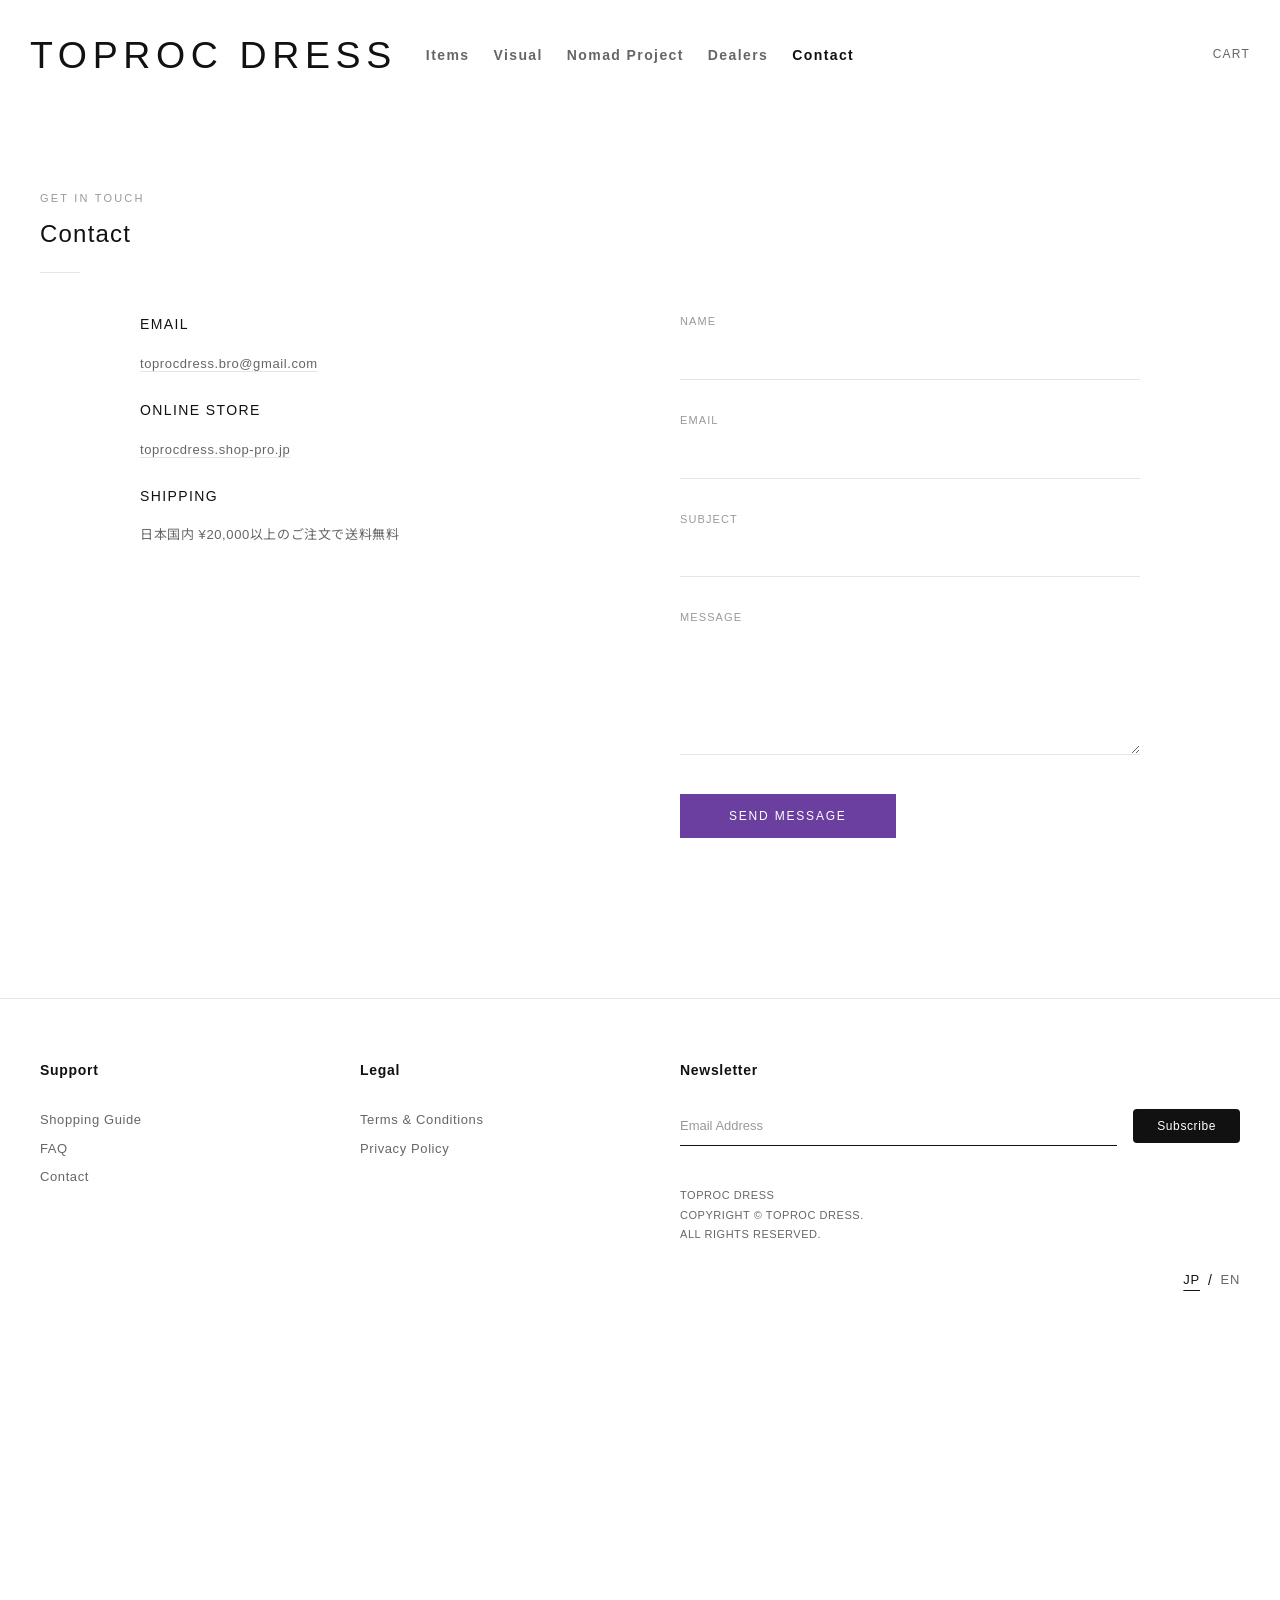
<file: contact.html>
<!DOCTYPE html>
<html lang="ja">
<head>
  <meta charset="UTF-8">
  <meta name="viewport" content="width=device-width, initial-scale=1.0">
  <title>Contact — TOPROC DRESS</title>
  <meta name="description" content="TOPROC DRESS へのお問い合わせ。">
  <link rel="preconnect" href="https://fonts.googleapis.com">
  <link rel="preconnect" href="https://fonts.gstatic.com" crossorigin>
  <link href="https://fonts.googleapis.com/css2?family=Noto+Sans+JP:wght@400;500&display=swap" rel="stylesheet">
  <link rel="stylesheet" href="css/style.css?v=15">
  <link rel="stylesheet" href="css/animations.css?v=10">
</head>
<body class="page-transition">

  <!-- Header -->
  <header class="site-header" id="site-header">
    <div class="header-inner">
      <a href="index.html" class="site-logo">TOPROC <span>DRESS</span></a>
      <nav class="desktop-nav" aria-label="Main navigation">
        <ul>
          <li class="nav-dropdown">
              <a href="products.html">Items</a>
              <div class="nav-dropdown-menu">
                <a href="products.html">All Items</a>
                <a href="products.html?category=Tee">Tee</a>
                <a href="products.html?category=Shirt">Shirt</a>
                <a href="products.html?category=Pants">Pants</a>
                <a href="products.html?category=Headwear">Headwear</a>
                <a href="products.html?category=Goods">Goods</a>
              </div>
            </li>
          <li><a href="visual.html">Visual</a></li>
          <li><a href="about.html">Nomad Project</a></li>
          <li><a href="dealers.html">Dealers</a></li>
          <li><a href="contact.html" class="active">Contact</a></li>
        </ul>
      </nav>
      <div class="header-right">
        <a href="http://toprocdress.shop-pro.jp/" target="_blank" rel="noopener" class="header-icon">Cart</a>
        <button class="hamburger" aria-label="Toggle menu">
          <span></span><span></span><span></span>
        </button>
      </div>
    </div>
  </header>

  <nav class="mobile-nav" id="mobile-nav" aria-label="Mobile navigation">
    <a href="index.html">Home</a>
    <a href="products.html">Items</a>
    <a href="visual.html">Visual</a>
    <a href="about.html">Nomad Project</a>
    <a href="dealers.html">Dealers</a>
    <a href="contact.html">Contact</a>
  </nav>

  <!-- Main -->
  <section class="contact-section">
    <div class="container">
      <p class="section-label">Get in Touch</p>
      <h1 class="section-title">Contact</h1>
      <div class="section-line"></div>

      <div class="contact-grid">
        <div class="contact-info">
          <h3>Email</h3>
          <p><a href="mailto:toprocdress.bro@gmail.com">toprocdress.bro@gmail.com</a></p>

          <h3>Online Store</h3>
          <p><a href="http://toprocdress.shop-pro.jp/" target="_blank" rel="noopener">toprocdress.shop-pro.jp</a></p>

          <h3>Shipping</h3>
          <p>日本国内 ¥20,000以上のご注文で送料無料</p>
        </div>

        <div class="contact-form">
          <form id="contact-form">
            <div class="form-group">
              <label for="name">Name</label>
              <input type="text" id="name" name="name" required>
            </div>
            <div class="form-group">
              <label for="email">Email</label>
              <input type="email" id="email" name="email" required>
            </div>
            <div class="form-group">
              <label for="subject">Subject</label>
              <input type="text" id="subject" name="subject" required>
            </div>
            <div class="form-group">
              <label for="message">Message</label>
              <textarea id="message" name="message" rows="5" required></textarea>
            </div>
            <button type="submit" class="btn-submit">Send Message</button>
          </form>
        </div>
      </div>
    </div>
  </section>

  <!-- White Footer (Support / Legal / Newsletter) -->
  <footer class="products-footer">
    <div class="products-footer-line"></div>
    <div class="products-footer-inner container">
      <div class="products-footer-col">
        <h4 class="products-footer-heading">Support</h4>
        <a href="dealers.html">Shopping Guide</a>
        <a href="contact.html">FAQ</a>
        <a href="contact.html">Contact</a>
      </div>
      <div class="products-footer-col">
        <h4 class="products-footer-heading">Legal</h4>
        <a href="#">Terms &amp; Conditions</a>
        <a href="#">Privacy Policy</a>
      </div>
      <div class="products-footer-col products-footer-newsletter">
        <h4 class="products-footer-heading">Newsletter</h4>
        <form class="products-newsletter-form" onsubmit="event.preventDefault();">
          <input type="email" placeholder="Email Address" aria-label="Email address">
          <button type="submit">Subscribe</button>
        </form>
        <div class="products-footer-copyright">
          <p>TOPROC DRESS</p>
          <p>COPYRIGHT &copy; TOPROC DRESS.</p>
          <p>ALL RIGHTS RESERVED.</p>
        </div>
        <div class="products-footer-lang">
          <a href="#" class="active">JP</a>
          <span>/</span>
          <a href="#">EN</a>
        </div>
      </div>
    </div>
  </footer>

  <!-- Dark Bottom Bar (categories + search + social) -->
  <div class="products-bottom-bar-wrapper" id="products-bottom-bar-wrapper">
  <div class="products-bottom-bar collapsed" id="products-bottom-bar">
    <div class="products-bottom-bar-inner">
      <div class="products-bottom-left">
        <div class="products-bottom-col">
          <a href="products.html" class="bottom-cat-link"><strong>All Items</strong></a>
          <a href="products.html?category=New" class="bottom-cat-link">New Release</a>
          <a href="products.html?category=Tee" class="bottom-cat-link">Tee <sup>15</sup></a>
          <a href="products.html?category=Shirt" class="bottom-cat-link">Shirt <sup>3</sup></a>
          <a href="products.html?category=Pants" class="bottom-cat-link">Pants <sup>3</sup></a>
          <a href="products.html?category=Headwear" class="bottom-cat-link">Headwear <sup>3</sup></a>
        </div>
        <div class="products-bottom-col">
          <a href="products.html?category=Goods" class="bottom-cat-link">Goods <sup>3</sup></a>
        </div>
        <div class="products-bottom-col">
          <a href="about.html" class="bottom-cat-link">Nomad Project</a>
          <a href="dealers.html" class="bottom-cat-link">Dealers</a>
        </div>
      </div>
      <div class="products-bottom-right">
        <form class="bottom-search-form" onsubmit="event.preventDefault();">
          <input type="text" placeholder="Search" aria-label="Search">
          <button type="submit" aria-label="Search">
            <svg width="18" height="18" viewBox="0 0 24 24" fill="none" stroke="currentColor" stroke-width="2"><circle cx="11" cy="11" r="8"/><line x1="21" y1="21" x2="16.65" y2="16.65"/></svg>
          </button>
        </form>
        <div class="bottom-social-icons">
          <a href="https://www.instagram.com/toprocdress/" target="_blank" rel="noopener" aria-label="Instagram">
            <svg width="22" height="22" viewBox="0 0 24 24" fill="none" stroke="currentColor" stroke-width="1.5"><rect x="2" y="2" width="20" height="20" rx="5"/><circle cx="12" cy="12" r="5"/><circle cx="17.5" cy="6.5" r="1.5" fill="currentColor" stroke="none"/></svg>
          </a>
          <a href="https://twitter.com/TOPROCDRESS" target="_blank" rel="noopener" aria-label="X">
            <svg width="20" height="20" viewBox="0 0 24 24" fill="currentColor"><path d="M18.244 2.25h3.308l-7.227 8.26 8.502 11.24H16.17l-5.214-6.817L4.99 21.75H1.68l7.73-8.835L1.254 2.25H8.08l4.713 6.231zm-1.161 17.52h1.833L7.084 4.126H5.117z"/></svg>
          </a>
        </div>
      </div>
    </div>
  </div>
  </div>

  <!-- Sticky MENU Button -->
  <div class="sticky-menu-btn" id="sticky-menu-btn">
    <button id="sticky-menu-toggle">
      <span class="menu-icon">=</span> MENU
    </button>
  </div>

  <script src="js/main.js?v=13"></script>
  <script>
    // Sticky MENU button + morph animation logic
    (function() {
      const menuBtn = document.getElementById('sticky-menu-btn');
      const bottomBar = document.getElementById('products-bottom-bar');
      const wrapper = document.getElementById('products-bottom-bar-wrapper');
      const toggleBtn = document.getElementById('sticky-menu-toggle');
      if (!menuBtn || !bottomBar || !wrapper || !toggleBtn) return;

      let hasExpanded = false;

      function checkVisibility() {
        const scrollY = window.scrollY;
        const wrapperRect = wrapper.getBoundingClientRect();
        const triggerPoint = window.innerHeight * 0.85;
        const isWrapperNearView = wrapperRect.top < triggerPoint;
        const isScrolled = scrollY > 200;

        if (isWrapperNearView && !hasExpanded) {
          hasExpanded = true;
          bottomBar.classList.remove('collapsed');
          bottomBar.classList.add('expanding');
        }
        if (!isWrapperNearView && hasExpanded) {
          hasExpanded = false;
          bottomBar.classList.remove('expanding');
          bottomBar.classList.add('collapsed');
        }
        if (!isScrolled || isWrapperNearView) {
          menuBtn.classList.add('hidden');
        } else {
          menuBtn.classList.remove('hidden');
        }
      }

      toggleBtn.addEventListener('click', function() {
        wrapper.scrollIntoView({ behavior: 'smooth' });
      });

      window.addEventListener('scroll', checkVisibility, { passive: true });
      checkVisibility();
    })();
  </script>
</body>
</html>
</file>
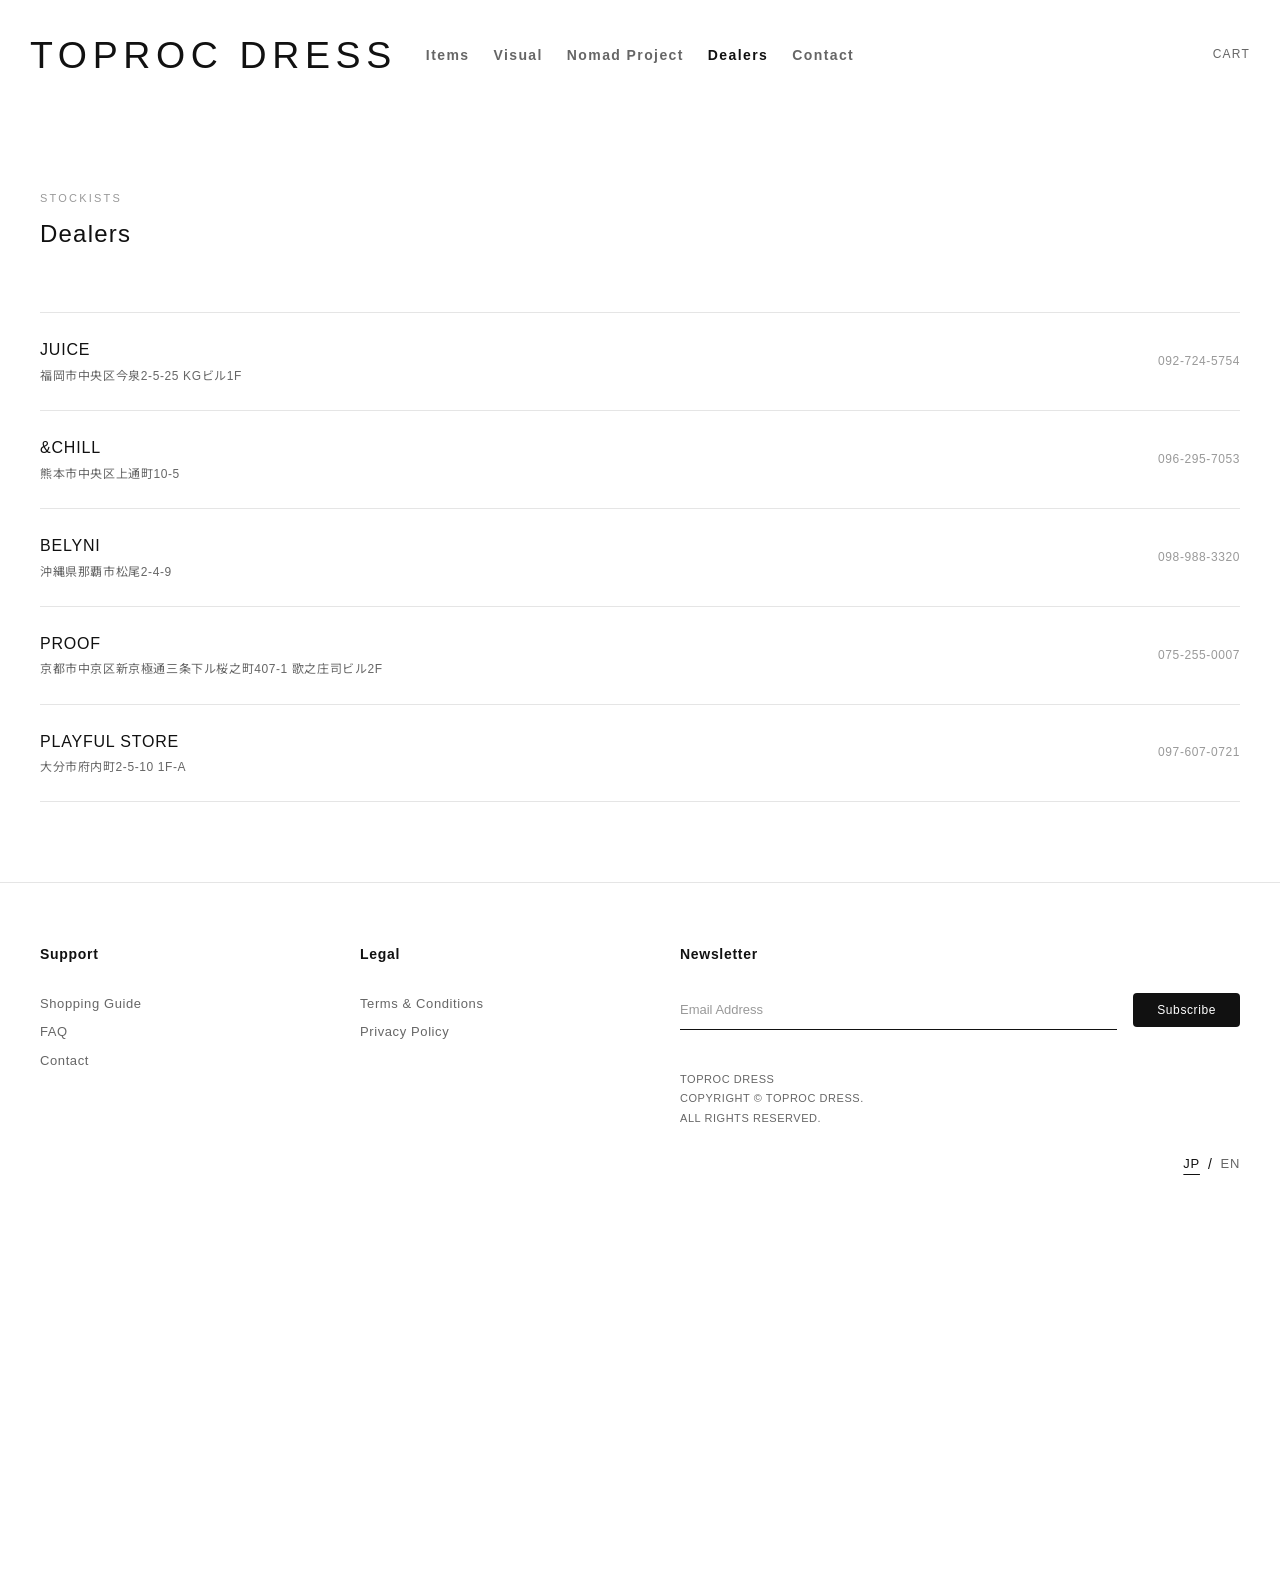
<file: dealers.html>
<!DOCTYPE html>
<html lang="ja">
<head>
  <meta charset="UTF-8">
  <meta name="viewport" content="width=device-width, initial-scale=1.0">
  <title>Dealers — TOPROC DRESS</title>
  <meta name="description" content="TOPROC DRESS 取扱店舗一覧。">
  <link rel="preconnect" href="https://fonts.googleapis.com">
  <link rel="preconnect" href="https://fonts.gstatic.com" crossorigin>
  <link href="https://fonts.googleapis.com/css2?family=Noto+Sans+JP:wght@400;500&display=swap" rel="stylesheet">
  <link rel="stylesheet" href="css/style.css?v=15">
  <link rel="stylesheet" href="css/animations.css?v=10">
</head>
<body class="page-transition">

  <!-- Header -->
  <header class="site-header" id="site-header">
    <div class="header-inner">
      <a href="index.html" class="site-logo">TOPROC <span>DRESS</span></a>
      <nav class="desktop-nav" aria-label="Main navigation">
        <ul>
          <li class="nav-dropdown">
              <a href="products.html">Items</a>
              <div class="nav-dropdown-menu">
                <a href="products.html">All Items</a>
                <a href="products.html?category=Tee">Tee</a>
                <a href="products.html?category=Shirt">Shirt</a>
                <a href="products.html?category=Pants">Pants</a>
                <a href="products.html?category=Headwear">Headwear</a>
                <a href="products.html?category=Goods">Goods</a>
              </div>
            </li>
          <li><a href="visual.html">Visual</a></li>
          <li><a href="about.html">Nomad Project</a></li>
          <li><a href="dealers.html" class="active">Dealers</a></li>
          <li><a href="contact.html">Contact</a></li>
        </ul>
      </nav>
      <div class="header-right">
        <a href="http://toprocdress.shop-pro.jp/" target="_blank" rel="noopener" class="header-icon">Cart</a>
        <button class="hamburger" aria-label="Toggle menu">
          <span></span><span></span><span></span>
        </button>
      </div>
    </div>
  </header>

  <nav class="mobile-nav" id="mobile-nav" aria-label="Mobile navigation">
    <a href="index.html">Home</a>
    <a href="products.html">Items</a>
    <a href="visual.html">Visual</a>
    <a href="about.html">Nomad Project</a>
    <a href="dealers.html">Dealers</a>
    <a href="contact.html">Contact</a>
  </nav>

  <!-- Main -->
  <main>
    <div class="container">
      <div class="page-header">
        <p class="section-label">Stockists</p>
        <h1 class="section-title">Dealers</h1>
      </div>

      <div class="dealers-list">
        <div class="dealer-item reveal">
          <div class="dealer-info">
            <div class="dealer-name">JUICE</div>
            <div class="dealer-address">福岡市中央区今泉2-5-25 KGビル1F</div>
          </div>
          <div class="dealer-tel"><a href="tel:092-724-5754">092-724-5754</a></div>
        </div>
        <div class="dealer-item reveal">
          <div class="dealer-info">
            <div class="dealer-name">&amp;Chill</div>
            <div class="dealer-address">熊本市中央区上通町10-5</div>
          </div>
          <div class="dealer-tel"><a href="tel:096-295-7053">096-295-7053</a></div>
        </div>
        <div class="dealer-item reveal">
          <div class="dealer-info">
            <div class="dealer-name">belyni</div>
            <div class="dealer-address">沖縄県那覇市松尾2-4-9</div>
          </div>
          <div class="dealer-tel"><a href="tel:098-988-3320">098-988-3320</a></div>
        </div>
        <div class="dealer-item reveal">
          <div class="dealer-info">
            <div class="dealer-name">Proof</div>
            <div class="dealer-address">京都市中京区新京極通三条下ル桜之町407-1 歌之庄司ビル2F</div>
          </div>
          <div class="dealer-tel"><a href="tel:075-255-0007">075-255-0007</a></div>
        </div>
        <div class="dealer-item reveal">
          <div class="dealer-info">
            <div class="dealer-name">Playful Store</div>
            <div class="dealer-address">大分市府内町2-5-10 1F-A</div>
          </div>
          <div class="dealer-tel"><a href="tel:097-607-0721">097-607-0721</a></div>
        </div>
      </div>
    </div>
  </main>

  <!-- White Footer (Support / Legal / Newsletter) -->
  <footer class="products-footer">
    <div class="products-footer-line"></div>
    <div class="products-footer-inner container">
      <div class="products-footer-col">
        <h4 class="products-footer-heading">Support</h4>
        <a href="dealers.html">Shopping Guide</a>
        <a href="contact.html">FAQ</a>
        <a href="contact.html">Contact</a>
      </div>
      <div class="products-footer-col">
        <h4 class="products-footer-heading">Legal</h4>
        <a href="#">Terms &amp; Conditions</a>
        <a href="#">Privacy Policy</a>
      </div>
      <div class="products-footer-col products-footer-newsletter">
        <h4 class="products-footer-heading">Newsletter</h4>
        <form class="products-newsletter-form" onsubmit="event.preventDefault();">
          <input type="email" placeholder="Email Address" aria-label="Email address">
          <button type="submit">Subscribe</button>
        </form>
        <div class="products-footer-copyright">
          <p>TOPROC DRESS</p>
          <p>COPYRIGHT &copy; TOPROC DRESS.</p>
          <p>ALL RIGHTS RESERVED.</p>
        </div>
        <div class="products-footer-lang">
          <a href="#" class="active">JP</a>
          <span>/</span>
          <a href="#">EN</a>
        </div>
      </div>
    </div>
  </footer>

  <!-- Dark Bottom Bar (categories + search + social) -->
  <div class="products-bottom-bar-wrapper" id="products-bottom-bar-wrapper">
  <div class="products-bottom-bar collapsed" id="products-bottom-bar">
    <div class="products-bottom-bar-inner">
      <div class="products-bottom-left">
        <div class="products-bottom-col">
          <a href="products.html" class="bottom-cat-link"><strong>All Items</strong></a>
          <a href="products.html?category=New" class="bottom-cat-link">New Release</a>
          <a href="products.html?category=Tee" class="bottom-cat-link">Tee <sup>15</sup></a>
          <a href="products.html?category=Shirt" class="bottom-cat-link">Shirt <sup>3</sup></a>
          <a href="products.html?category=Pants" class="bottom-cat-link">Pants <sup>3</sup></a>
          <a href="products.html?category=Headwear" class="bottom-cat-link">Headwear <sup>3</sup></a>
        </div>
        <div class="products-bottom-col">
          <a href="products.html?category=Goods" class="bottom-cat-link">Goods <sup>3</sup></a>
        </div>
        <div class="products-bottom-col">
          <a href="about.html" class="bottom-cat-link">Nomad Project</a>
          <a href="dealers.html" class="bottom-cat-link">Dealers</a>
        </div>
      </div>
      <div class="products-bottom-right">
        <form class="bottom-search-form" onsubmit="event.preventDefault();">
          <input type="text" placeholder="Search" aria-label="Search">
          <button type="submit" aria-label="Search">
            <svg width="18" height="18" viewBox="0 0 24 24" fill="none" stroke="currentColor" stroke-width="2"><circle cx="11" cy="11" r="8"/><line x1="21" y1="21" x2="16.65" y2="16.65"/></svg>
          </button>
        </form>
        <div class="bottom-social-icons">
          <a href="https://www.instagram.com/toprocdress/" target="_blank" rel="noopener" aria-label="Instagram">
            <svg width="22" height="22" viewBox="0 0 24 24" fill="none" stroke="currentColor" stroke-width="1.5"><rect x="2" y="2" width="20" height="20" rx="5"/><circle cx="12" cy="12" r="5"/><circle cx="17.5" cy="6.5" r="1.5" fill="currentColor" stroke="none"/></svg>
          </a>
          <a href="https://twitter.com/TOPROCDRESS" target="_blank" rel="noopener" aria-label="X">
            <svg width="20" height="20" viewBox="0 0 24 24" fill="currentColor"><path d="M18.244 2.25h3.308l-7.227 8.26 8.502 11.24H16.17l-5.214-6.817L4.99 21.75H1.68l7.73-8.835L1.254 2.25H8.08l4.713 6.231zm-1.161 17.52h1.833L7.084 4.126H5.117z"/></svg>
          </a>
        </div>
      </div>
    </div>
  </div>
  </div>

  <!-- Sticky MENU Button -->
  <div class="sticky-menu-btn" id="sticky-menu-btn">
    <button id="sticky-menu-toggle">
      <span class="menu-icon">=</span> MENU
    </button>
  </div>

  <script src="js/main.js?v=13"></script>
  <script>
    // Sticky MENU button + morph animation logic
    (function() {
      const menuBtn = document.getElementById('sticky-menu-btn');
      const bottomBar = document.getElementById('products-bottom-bar');
      const wrapper = document.getElementById('products-bottom-bar-wrapper');
      const toggleBtn = document.getElementById('sticky-menu-toggle');
      if (!menuBtn || !bottomBar || !wrapper || !toggleBtn) return;

      let hasExpanded = false;

      function checkVisibility() {
        const scrollY = window.scrollY;
        const wrapperRect = wrapper.getBoundingClientRect();
        const triggerPoint = window.innerHeight * 0.85;
        const isWrapperNearView = wrapperRect.top < triggerPoint;
        const isScrolled = scrollY > 200;

        if (isWrapperNearView && !hasExpanded) {
          hasExpanded = true;
          bottomBar.classList.remove('collapsed');
          bottomBar.classList.add('expanding');
        }
        if (!isWrapperNearView && hasExpanded) {
          hasExpanded = false;
          bottomBar.classList.remove('expanding');
          bottomBar.classList.add('collapsed');
        }
        if (!isScrolled || isWrapperNearView) {
          menuBtn.classList.add('hidden');
        } else {
          menuBtn.classList.remove('hidden');
        }
      }

      toggleBtn.addEventListener('click', function() {
        wrapper.scrollIntoView({ behavior: 'smooth' });
      });

      window.addEventListener('scroll', checkVisibility, { passive: true });
      checkVisibility();
    })();
  </script>
</body>
</html>
</file>
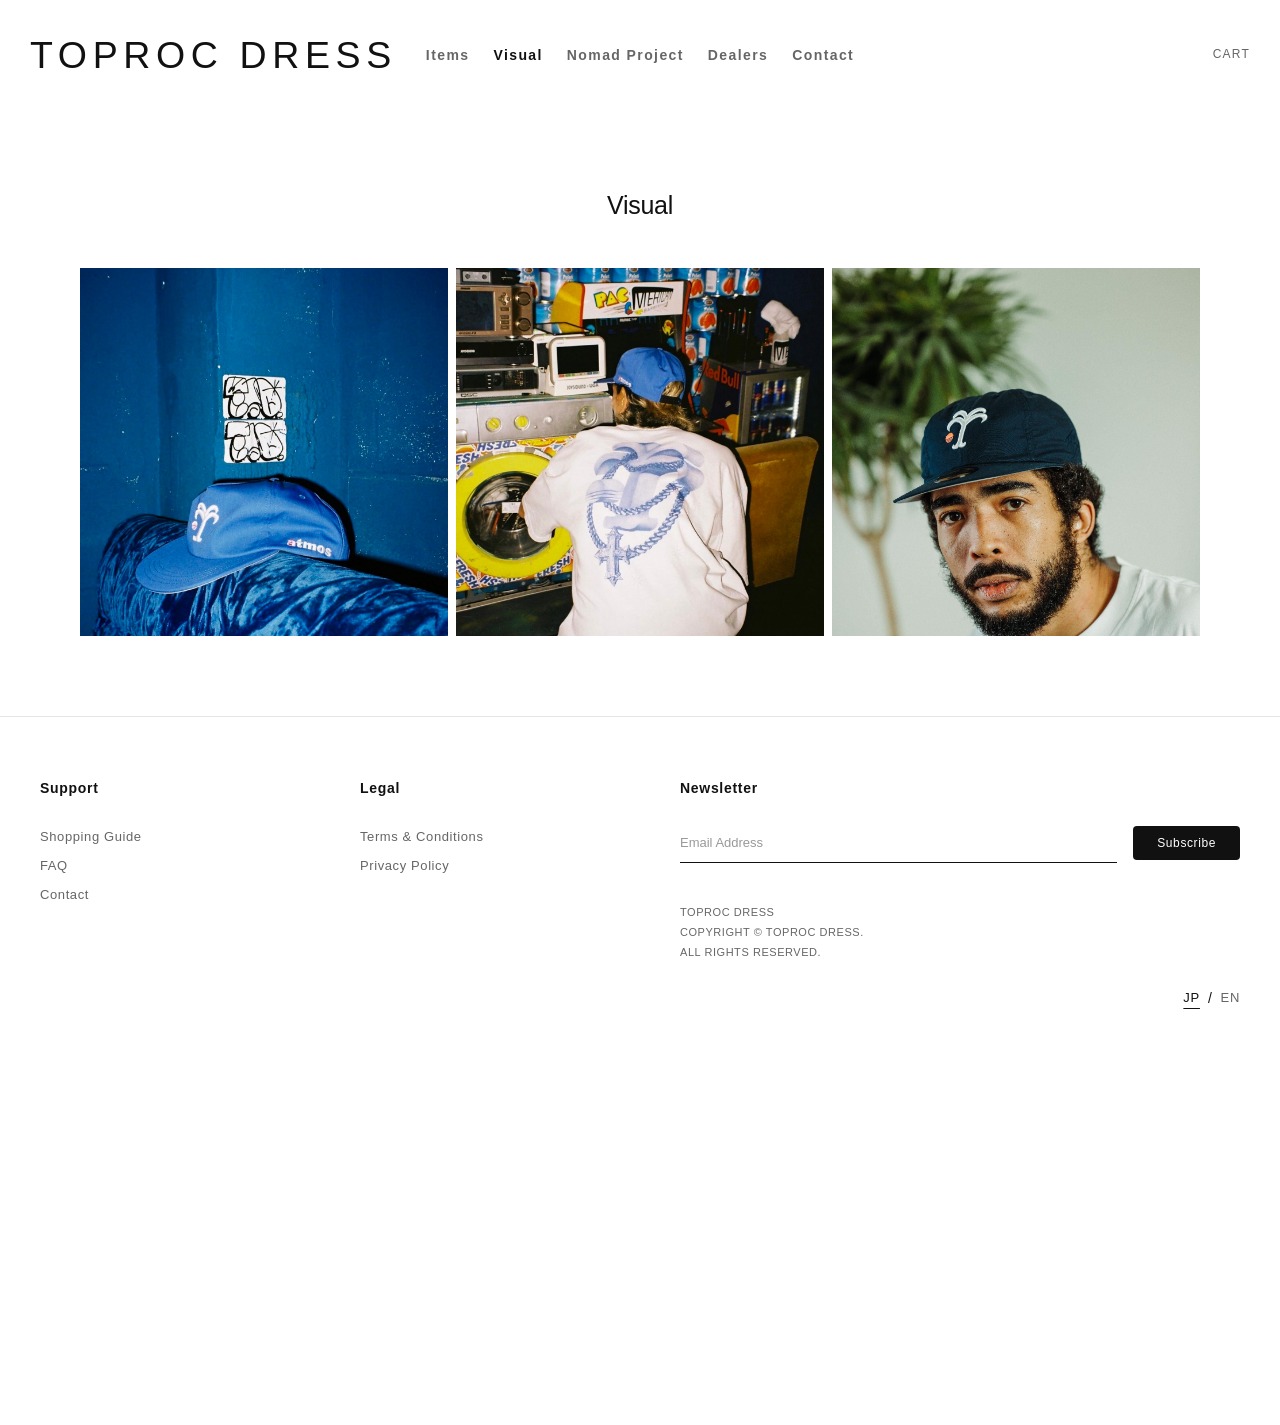
<file: visual.html>
<!DOCTYPE html>
<html lang="ja">
<head>
  <meta charset="UTF-8">
  <meta name="viewport" content="width=device-width, initial-scale=1.0">
  <title>Visual — TOPROC DRESS</title>
  <meta name="description" content="TOPROC DRESS Visual — 最新コレクションのルックブック。">
  <link rel="preconnect" href="https://fonts.googleapis.com">
  <link rel="preconnect" href="https://fonts.gstatic.com" crossorigin>
  <link href="https://fonts.googleapis.com/css2?family=Noto+Sans+JP:wght@400;500&display=swap" rel="stylesheet">
  <link rel="stylesheet" href="css/style.css?v=15">
  <link rel="stylesheet" href="css/animations.css?v=10">
</head>
<body class="page-transition">

  <!-- Header -->
  <header class="site-header" id="site-header">
    <div class="header-inner">
      <a href="index.html" class="site-logo">TOPROC <span>DRESS</span></a>
      <nav class="desktop-nav" aria-label="Main navigation">
        <ul>
          <li class="nav-dropdown">
              <a href="products.html">Items</a>
              <div class="nav-dropdown-menu">
                <a href="products.html">All Items</a>
                <a href="products.html?category=Tee">Tee</a>
                <a href="products.html?category=Shirt">Shirt</a>
                <a href="products.html?category=Pants">Pants</a>
                <a href="products.html?category=Headwear">Headwear</a>
                <a href="products.html?category=Goods">Goods</a>
              </div>
            </li>
          <li><a href="visual.html" class="active">Visual</a></li>
          <li><a href="about.html">Nomad Project</a></li>
          <li><a href="dealers.html">Dealers</a></li>
          <li><a href="contact.html">Contact</a></li>
        </ul>
      </nav>
      <div class="header-right">
        <a href="http://toprocdress.shop-pro.jp/" target="_blank" rel="noopener" class="header-icon">Cart</a>
        <button class="hamburger" aria-label="Toggle menu">
          <span></span><span></span><span></span>
        </button>
      </div>
    </div>
  </header>

  <nav class="mobile-nav" id="mobile-nav" aria-label="Mobile navigation">
    <a href="index.html">Home</a>
    <a href="products.html">Items</a>
    <a href="visual.html">Visual</a>
    <a href="about.html">Nomad Project</a>
    <a href="dealers.html">Dealers</a>
    <a href="contact.html">Contact</a>
  </nav>

  <!-- Main -->
  <main>
    <div class="container">
      <div class="page-header page-header-center">
        <h1 class="page-title">Visual</h1>
      </div>

      <!-- Visual Gallery Grid -->
      <div class="visual-gallery">

        <a href="products.html" class="visual-gallery-item reveal">
          <div class="visual-gallery-image">
            <img src="images/Toprok_Atomos.jpg" alt="TOPROC DRESS × atmos" loading="lazy">
          </div>
          <div class="visual-gallery-info">
            <span class="visual-gallery-label">VISUAL 01</span>
            <h3 class="visual-gallery-title">TOPROC DRESS × atmos</h3>
          </div>
        </a>

        <a href="products.html" class="visual-gallery-item reveal">
          <div class="visual-gallery-image">
            <img src="images/GANDHI×atmos×TOPROC DRESS.jpg" alt="GANDHI × atmos × TOPROC DRESS" loading="lazy">
          </div>
          <div class="visual-gallery-info">
            <span class="visual-gallery-label">VISUAL 02</span>
            <h3 class="visual-gallery-title">GANDHI × atmos × TOPROC DRESS</h3>
          </div>
        </a>

        <a href="products.html" class="visual-gallery-item reveal">
          <div class="visual-gallery-image">
            <img src="images/Toproc dress｜Relax-logo B.B. Cap (NAVY).jpg" alt="Relax-logo B.B. Cap" loading="lazy">
          </div>
          <div class="visual-gallery-info">
            <span class="visual-gallery-label">VISUAL 03</span>
            <h3 class="visual-gallery-title">Relax-logo B.B. Cap (NAVY)</h3>
          </div>
        </a>

      </div>
    </div>
  </main>

  <!-- White Footer (Support / Legal / Newsletter) -->
  <footer class="products-footer">
    <div class="products-footer-line"></div>
    <div class="products-footer-inner container">
      <div class="products-footer-col">
        <h4 class="products-footer-heading">Support</h4>
        <a href="dealers.html">Shopping Guide</a>
        <a href="contact.html">FAQ</a>
        <a href="contact.html">Contact</a>
      </div>
      <div class="products-footer-col">
        <h4 class="products-footer-heading">Legal</h4>
        <a href="#">Terms &amp; Conditions</a>
        <a href="#">Privacy Policy</a>
      </div>
      <div class="products-footer-col products-footer-newsletter">
        <h4 class="products-footer-heading">Newsletter</h4>
        <form class="products-newsletter-form" onsubmit="event.preventDefault();">
          <input type="email" placeholder="Email Address" aria-label="Email address">
          <button type="submit">Subscribe</button>
        </form>
        <div class="products-footer-copyright">
          <p>TOPROC DRESS</p>
          <p>COPYRIGHT &copy; TOPROC DRESS.</p>
          <p>ALL RIGHTS RESERVED.</p>
        </div>
        <div class="products-footer-lang">
          <a href="#" class="active">JP</a>
          <span>/</span>
          <a href="#">EN</a>
        </div>
      </div>
    </div>
  </footer>

  <!-- Dark Bottom Bar (categories + search + social) -->
  <div class="products-bottom-bar-wrapper" id="products-bottom-bar-wrapper">
  <div class="products-bottom-bar collapsed" id="products-bottom-bar">
    <div class="products-bottom-bar-inner">
      <div class="products-bottom-left">
        <div class="products-bottom-col">
          <a href="products.html" class="bottom-cat-link"><strong>All Items</strong></a>
          <a href="products.html?category=New" class="bottom-cat-link">New Release</a>
          <a href="products.html?category=Tee" class="bottom-cat-link">Tee <sup>15</sup></a>
          <a href="products.html?category=Shirt" class="bottom-cat-link">Shirt <sup>3</sup></a>
          <a href="products.html?category=Pants" class="bottom-cat-link">Pants <sup>3</sup></a>
          <a href="products.html?category=Headwear" class="bottom-cat-link">Headwear <sup>3</sup></a>
        </div>
        <div class="products-bottom-col">
          <a href="products.html?category=Goods" class="bottom-cat-link">Goods <sup>3</sup></a>
        </div>
        <div class="products-bottom-col">
          <a href="about.html" class="bottom-cat-link">Nomad Project</a>
          <a href="dealers.html" class="bottom-cat-link">Dealers</a>
        </div>
      </div>
      <div class="products-bottom-right">
        <form class="bottom-search-form" onsubmit="event.preventDefault();">
          <input type="text" placeholder="Search" aria-label="Search">
          <button type="submit" aria-label="Search">
            <svg width="18" height="18" viewBox="0 0 24 24" fill="none" stroke="currentColor" stroke-width="2"><circle cx="11" cy="11" r="8"/><line x1="21" y1="21" x2="16.65" y2="16.65"/></svg>
          </button>
        </form>
        <div class="bottom-social-icons">
          <a href="https://www.instagram.com/toprocdress/" target="_blank" rel="noopener" aria-label="Instagram">
            <svg width="22" height="22" viewBox="0 0 24 24" fill="none" stroke="currentColor" stroke-width="1.5"><rect x="2" y="2" width="20" height="20" rx="5"/><circle cx="12" cy="12" r="5"/><circle cx="17.5" cy="6.5" r="1.5" fill="currentColor" stroke="none"/></svg>
          </a>
          <a href="https://twitter.com/TOPROCDRESS" target="_blank" rel="noopener" aria-label="X">
            <svg width="20" height="20" viewBox="0 0 24 24" fill="currentColor"><path d="M18.244 2.25h3.308l-7.227 8.26 8.502 11.24H16.17l-5.214-6.817L4.99 21.75H1.68l7.73-8.835L1.254 2.25H8.08l4.713 6.231zm-1.161 17.52h1.833L7.084 4.126H5.117z"/></svg>
          </a>
        </div>
      </div>
    </div>
  </div>
  </div>

  <!-- Sticky MENU Button -->
  <div class="sticky-menu-btn" id="sticky-menu-btn">
    <button id="sticky-menu-toggle">
      <span class="menu-icon">=</span> MENU
    </button>
  </div>

  <script src="js/main.js?v=13"></script>
  <script>
    // Sticky MENU button + morph animation logic
    (function() {
      const menuBtn = document.getElementById('sticky-menu-btn');
      const bottomBar = document.getElementById('products-bottom-bar');
      const wrapper = document.getElementById('products-bottom-bar-wrapper');
      const toggleBtn = document.getElementById('sticky-menu-toggle');
      if (!menuBtn || !bottomBar || !wrapper || !toggleBtn) return;

      let hasExpanded = false;

      function checkVisibility() {
        const scrollY = window.scrollY;
        const wrapperRect = wrapper.getBoundingClientRect();
        const triggerPoint = window.innerHeight * 0.85;
        const isWrapperNearView = wrapperRect.top < triggerPoint;
        const isScrolled = scrollY > 200;

        if (isWrapperNearView && !hasExpanded) {
          hasExpanded = true;
          bottomBar.classList.remove('collapsed');
          bottomBar.classList.add('expanding');
        }
        if (!isWrapperNearView && hasExpanded) {
          hasExpanded = false;
          bottomBar.classList.remove('expanding');
          bottomBar.classList.add('collapsed');
        }
        if (!isScrolled || isWrapperNearView) {
          menuBtn.classList.add('hidden');
        } else {
          menuBtn.classList.remove('hidden');
        }
      }

      toggleBtn.addEventListener('click', function() {
        wrapper.scrollIntoView({ behavior: 'smooth' });
      });

      window.addEventListener('scroll', checkVisibility, { passive: true });
      checkVisibility();
    })();
  </script>
</body>
</html>
</file>
<file: css/style.css>
/* =============================================
   TOPROC DRESS — WTAPS-Style Redesign
   Minimalist White Aesthetic
   ============================================= */

/* --- CSS Custom Properties --- */
:root {
  --color-bg: #ffffff;
  --color-bg-elevated: #f3f3f3;
  --color-text: #111111;
  --color-text-secondary: #666666;
  --color-text-muted: #999999;
  --color-accent: #6B3FA0;
  --color-border: #e5e5e5;
  --color-border-hover: #cccccc;
  --color-overlay: rgba(0, 0, 0, 0.6);
  --color-footer-bg: #f3f3f3;
  --color-subfooter-bg: #111111;
  --color-subfooter-text: #ffffff;

  --font-display: 'Helvetica Neue', Helvetica, Arial, 'Noto Sans JP', sans-serif;
  --font-body: 'Helvetica Neue', Helvetica, Arial, 'Noto Sans JP', sans-serif;

  --header-height: 110px;
  --header-height-mobile: 70px;
  --container-max: 1400px;
  --container-padding: 40px;
  --container-padding-mobile: 20px;

  --gap: 8px;
  --gap-mobile: 4px;
  --section-padding: 80px;
  --section-padding-mobile: 48px;

  --transition-fast: 0.2s ease;
  --transition-medium: 0.3s ease-in-out;
  --transition-slow: 0.6s cubic-bezier(0.12, 0.9, 0.1, 1);
}

/* --- Reset --- */
*, *::before, *::after {
  margin: 0;
  padding: 0;
  box-sizing: border-box;
}

html {
  font-size: 62.5%;
  scroll-behavior: smooth;
  -webkit-font-smoothing: antialiased;
  -moz-osx-font-smoothing: grayscale;
}

body {
  font-family: var(--font-body);
  font-size: 1.5rem;
  line-height: 1.6;
  color: var(--color-text);
  background: var(--color-bg);
  letter-spacing: 0.06rem;
  overflow-x: hidden;
}

a {
  color: inherit;
  text-decoration: none;
}

img {
  display: block;
  max-width: 100%;
  height: auto;
}

ul, ol {
  list-style: none;
}

button {
  font-family: inherit;
  cursor: pointer;
  border: none;
  background: none;
  color: inherit;
}

input, textarea {
  font-family: inherit;
  font-size: inherit;
  color: inherit;
}

/* --- Container --- */
.container {
  max-width: var(--container-max);
  margin: 0 auto;
  padding-left: var(--container-padding);
  padding-right: var(--container-padding);
}

/* --- Intro Overlay --- */
.intro-overlay {
  position: fixed;
  top: 0;
  left: 0;
  width: 100%;
  height: 100%;
  background: var(--color-bg);
  display: flex;
  align-items: center;
  justify-content: center;
  z-index: 9999;
  transition: opacity 0.8s ease, visibility 0.8s ease;
}

.intro-overlay.hidden {
  opacity: 0;
  visibility: hidden;
  pointer-events: none;
}

.intro-logo-text {
  font-family: var(--font-display);
  font-size: clamp(3.2rem, 6vw, 7.2rem);
  font-weight: 500;
  letter-spacing: 0.15em;
  text-transform: uppercase;
  color: var(--color-text);
}

/* --- Header --- */
.site-header {
  position: fixed;
  top: 0;
  left: 0;
  width: 100%;
  height: var(--header-height);
  background: var(--color-bg);
  border-bottom: none;
  z-index: 1000;
  transition: transform var(--transition-medium), background 0.3s ease;
}

/* Home page: transparent header over hero */
.home .site-header {
  background: transparent;
  border-bottom: 1px solid transparent;
}

.home .site-logo,
.home .site-logo span {
  color: #fff;
}

.home .desktop-nav a {
  color: rgba(255, 255, 255, 0.7);
}

.home .desktop-nav a:hover,
.home .desktop-nav a.active {
  color: #fff;
}

.home .header-icon {
  color: rgba(255, 255, 255, 0.7);
}

.home .header-icon:hover {
  color: #fff;
}

.home .hamburger span {
  background: #fff;
}

/* Scrolled state: revert to solid header */
.home .site-header.header-scrolled {
  background: rgba(255, 255, 255, 0.98);
}

.home .site-header.header-scrolled .site-logo,
.home .site-header.header-scrolled .site-logo span {
  color: var(--color-text);
}

.home .site-header.header-scrolled .desktop-nav a {
  color: var(--color-text-secondary);
}

.home .site-header.header-scrolled .desktop-nav a:hover,
.home .site-header.header-scrolled .desktop-nav a.active {
  color: var(--color-text);
}

.home .site-header.header-scrolled .header-icon {
  color: var(--color-text-secondary);
}

.home .site-header.header-scrolled .header-icon:hover {
  color: var(--color-text);
}

.home .site-header.header-scrolled .hamburger span {
  background: var(--color-text);
}

.site-header.header-hidden {
  transform: translateY(-100%);
}

.header-inner {
  display: flex;
  align-items: center;
  justify-content: space-between;
  height: 100%;
  max-width: 100%;
  margin: 0;
  padding: 0 30px;
  position: relative;
}

.site-logo {
  font-family: var(--font-display);
  font-size: 3.75rem;
  font-weight: 500;
  letter-spacing: 0.15em;
  text-transform: uppercase;
  white-space: nowrap;
  z-index: 1;
}

.site-logo span {
  font-weight: 500;
}

/* Desktop Nav */
.desktop-nav {
  position: absolute;
  left: 50%;
  transform: translateX(-50%);
}

.desktop-nav ul {
  display: flex;
  gap: 24px;
}

.desktop-nav a {
  font-family: var(--font-display);
  font-size: 1.4rem;
  font-weight: 700;
  letter-spacing: 0.1em;
  color: var(--color-text-secondary);
  transition: color var(--transition-fast);
}

.desktop-nav a:hover,
.desktop-nav a.active {
  color: var(--color-text);
}

/* Nav Dropdown */
.nav-dropdown {
  position: relative;
}

.nav-dropdown > a {
  position: relative;
}

.nav-dropdown-menu {
  display: none;
  position: absolute;
  top: 100%;
  left: -24px;
  margin-top: 16px;
  padding: 24px 32px;
  background: #fff;
  border: 1px solid var(--color-border);
  min-width: 200px;
  z-index: 100;
}

.nav-dropdown:hover .nav-dropdown-menu {
  display: flex;
  flex-direction: column;
  gap: 16px;
}

.home .nav-dropdown:hover .nav-dropdown-menu {
  display: none;
}

.nav-dropdown-menu a {
  font-family: var(--font-display);
  font-size: 1.4rem;
  font-weight: 400;
  letter-spacing: 0.02em;
  color: var(--color-text);
  white-space: nowrap;
  text-transform: none;
}

.nav-dropdown-menu a:hover {
  color: var(--color-text-muted);
}

/* Header Right Icons */
.header-right {
  display: flex;
  align-items: center;
  gap: 24px;
  z-index: 1;
}

.header-icon {
  font-family: var(--font-display);
  font-size: 1.2rem;
  font-weight: 500;
  letter-spacing: 0.1em;
  text-transform: uppercase;
  color: var(--color-text-secondary);
  transition: color var(--transition-fast);
}

.header-icon:hover {
  color: var(--color-text);
}

/* Hamburger */
.hamburger {
  display: none;
  flex-direction: column;
  justify-content: center;
  gap: 6px;
  width: 28px;
  height: 28px;
  z-index: 1001;
}

.hamburger span {
  display: block;
  width: 100%;
  height: 1px;
  background: var(--color-text);
  transition: transform var(--transition-medium), opacity var(--transition-medium);
}

.hamburger.active span:nth-child(1) {
  transform: rotate(45deg) translate(5px, 5px);
}

.hamburger.active span:nth-child(2) {
  opacity: 0;
}

.hamburger.active span:nth-child(3) {
  transform: rotate(-45deg) translate(5px, -5px);
}

/* Mobile Nav */
.mobile-nav {
  position: fixed;
  top: 0;
  left: 0;
  width: 100%;
  height: 100%;
  background: var(--color-bg);
  z-index: 999;
  display: flex;
  flex-direction: column;
  align-items: center;
  justify-content: center;
  gap: 32px;
  opacity: 0;
  visibility: hidden;
  transition: opacity var(--transition-medium), visibility var(--transition-medium);
}

.mobile-nav.active {
  opacity: 1;
  visibility: visible;
}

.mobile-nav a {
  font-family: var(--font-display);
  font-size: 3.2rem;
  font-weight: 500;
  letter-spacing: 0.1em;
  text-transform: uppercase;
  color: var(--color-text);
  transition: opacity var(--transition-fast);
}

.mobile-nav a:hover {
  opacity: 0.5;
}

/* --- Hero Section --- */
.hero {
  position: relative;
  height: 100dvh;
  min-height: 600px;
  margin-top: 0;
  overflow: hidden;
}

.hero-bg {
  position: absolute;
  top: 0;
  left: 0;
  width: 100%;
  height: 100%;
  background: #1a1a1a;
  overflow: hidden;
}

.hero-bg img {
  width: 100%;
  height: 100%;
  object-fit: cover;
  object-position: center center;
}

.hero-info {
  position: absolute;
  bottom: 60px;
  left: var(--container-padding);
  z-index: 2;
  color: #fff;
  opacity: 0;
}

.hero-info-label {
  font-family: var(--font-body);
  font-size: 1.2rem;
  letter-spacing: 0.08em;
  color: rgba(255, 255, 255, 0.7);
  margin-bottom: 8px;
}

.hero-info-title {
  font-family: var(--font-body);
  font-size: clamp(2.4rem, 3vw, 3.6rem);
  font-weight: 400;
  letter-spacing: 0.02em;
  line-height: 1.2;
  margin-bottom: 16px;
}

.hero-info-link {
  font-family: var(--font-display);
  font-size: 1.2rem;
  font-weight: 500;
  letter-spacing: 0.15em;
  text-transform: uppercase;
  color: #fff;
  text-decoration: underline;
  text-underline-offset: 4px;
}

/* --- Buttons --- */
.btn {
  display: inline-block;
  font-family: var(--font-display);
  font-size: 1.2rem;
  font-weight: 500;
  letter-spacing: 0.15em;
  text-transform: uppercase;
  padding: 14px 40px;
  transition: background var(--transition-fast), color var(--transition-fast);
}

.btn-primary {
  background: var(--color-accent);
  color: var(--color-bg);
  border: 1px solid var(--color-accent);
}

.btn-primary:hover {
  background: transparent;
  color: var(--color-text);
}

.btn-outline {
  background: transparent;
  color: var(--color-text);
  border: 1px solid var(--color-text);
}

.btn-outline:hover {
  background: var(--color-text);
  color: var(--color-bg);
}

/* --- Sections --- */
.section {
  padding: var(--section-padding) 0;
}

.section-label {
  font-family: var(--font-display);
  font-size: 1.1rem;
  font-weight: 500;
  letter-spacing: 0.2em;
  text-transform: uppercase;
  color: var(--color-text-muted);
  margin-bottom: 12px;
}

.section-title {
  font-family: var(--font-display);
  font-size: 2.4rem;
  font-weight: 500;
  letter-spacing: 0.05em;
  text-transform: none;
  line-height: 1.2;
  margin-bottom: 24px;
}

.section-line {
  width: 40px;
  height: 1px;
  background: var(--color-border);
  margin-bottom: 40px;
}

.section-desc {
  font-size: 1.4rem;
  color: var(--color-text-secondary);
  max-width: 600px;
  line-height: 1.8;
}

/* --- Product Grid --- */
.product-grid {
  display: grid;
  grid-template-columns: repeat(2, 1fr);
  gap: 24px;
}

.product-card {
  position: relative;
}

.product-card-image-link {
  display: block;
  position: relative;
  overflow: hidden;
  aspect-ratio: 3 / 4;
  background: #f0f0f0;
}

.product-card-image-link img {
  width: 100%;
  height: 100%;
  object-fit: contain;
  object-position: center center;
  transition: transform 0.6s ease;
  padding: 8%;
}

.product-card:hover .product-card-image-link img {
  transform: scale(1.05);
}

.product-card-status {
  position: absolute;
  top: 16px;
  left: 16px;
  z-index: 2;
  font-family: var(--font-display);
  font-size: 1.2rem;
  font-weight: 400;
  letter-spacing: 0.02em;
  color: var(--color-text);
}

.product-card-name {
  font-family: var(--font-display);
  font-size: 1.2rem;
  font-weight: 400;
  letter-spacing: 0.02em;
  text-transform: uppercase;
  line-height: 1.4;
  color: var(--color-text);
  margin-top: 12px;
}

/* --- Products Toolbar --- */
.products-toolbar {
  display: flex;
  justify-content: space-between;
  align-items: center;
  margin-bottom: 32px;
}

.toolbar-filters {
  display: flex;
  gap: 24px;
}

.checkbox-filter {
  display: flex;
  align-items: center;
  gap: 8px;
  font-family: var(--font-display);
  font-size: 1.3rem;
  cursor: pointer;
  user-select: none;
}

.checkbox-filter input[type="checkbox"] {
  width: 16px;
  height: 16px;
  accent-color: var(--color-text);
  cursor: pointer;
}

.toolbar-controls {
  display: flex;
  align-items: center;
  gap: 16px;
}

.view-toggle {
  display: flex;
  border: 1px solid var(--color-border);
  border-radius: 20px;
  overflow: hidden;
}

.view-toggle-btn {
  padding: 6px 20px;
  font-family: var(--font-display);
  font-size: 1.2rem;
  font-weight: 400;
  border: none;
  background: transparent;
  color: var(--color-text-muted);
  cursor: pointer;
  transition: all var(--transition-fast);
}

.view-toggle-btn.active {
  background: var(--color-text);
  color: var(--color-bg);
  border-radius: 20px;
}

.grid-toggle {
  display: flex;
  gap: 4px;
}

.grid-toggle-btn {
  padding: 8px;
  border: 1px solid var(--color-border);
  background: transparent;
  cursor: pointer;
  display: flex;
  align-items: center;
  justify-content: center;
  transition: all var(--transition-fast);
}

.grid-toggle-btn svg rect {
  fill: var(--color-text-muted);
}

.grid-toggle-btn.active {
  background: var(--color-text);
  border-color: var(--color-text);
}

.grid-toggle-btn.active svg rect {
  fill: #fff;
}

.product-count {
  font-family: var(--font-display);
  font-size: 1.3rem;
  letter-spacing: 0.05em;
  color: var(--color-text-muted);
  margin-bottom: 40px;
}

.empty-state {
  grid-column: 1 / -1;
  text-align: center;
  padding: 80px 0;
  font-family: var(--font-display);
  font-size: 1.4rem;
  color: var(--color-text-muted);
  letter-spacing: 0.1em;
  text-transform: uppercase;
}

/* --- Feature Carousel (Swiper) --- */
.feature-section {
  padding: var(--section-padding) 0;
  overflow: hidden;
}

.feature-section-header {
  display: flex;
  justify-content: space-between;
  align-items: flex-start;
}

.feature-view-all {
  font-family: var(--font-display);
  font-size: 1.3rem;
  letter-spacing: 0.05em;
  color: var(--color-text);
  text-decoration: none;
  transition: opacity var(--transition-fast);
}

.feature-view-all::after {
  content: ' \2192';
}

.feature-view-all:hover {
  opacity: 0.6;
}

.feature-swiper {
  overflow: visible;
  padding: 0 var(--container-padding);
}

.feature-slide {
  cursor: pointer;
}

.feature-slide-link {
  display: block;
  text-decoration: none;
  color: inherit;
}

.feature-slide-image {
  position: relative;
  overflow: hidden;
  aspect-ratio: 3 / 4;
  background: var(--color-bg-elevated);
  border-radius: 8px;
}

.feature-slide-image img {
  width: 100%;
  height: 100%;
  object-fit: cover;
  transition: transform 0.6s ease;
}

.feature-slide:hover .feature-slide-image img {
  transform: scale(1.05);
}

.feature-slide-info {
  padding: 16px 0 0;
}

.feature-slide-label {
  font-size: 1.1rem;
  color: var(--color-text-muted);
  letter-spacing: 0.1em;
  margin-bottom: 4px;
}

.feature-slide-title {
  font-family: var(--font-display);
  font-size: 1.4rem;
  font-weight: 600;
  letter-spacing: 0.05em;
}

/* --- Brand Statement --- */
.brand-statement {
  padding: var(--section-padding) 0;
  text-align: center;
}

.brand-statement-text {
  font-family: var(--font-display);
  font-size: clamp(2.0rem, 3.5vw, 4.0rem);
  font-weight: 500;
  letter-spacing: 0.05em;
  line-height: 1.5;
  color: var(--color-text);
  max-width: 900px;
  margin: 0 auto;
}

.brand-statement-text em {
  font-style: italic;
  color: var(--color-text-secondary);
}

.brand-statement-sub {
  font-size: 1.4rem;
  color: var(--color-text-secondary);
  margin-top: 32px;
  line-height: 2;
  max-width: 700px;
  margin-left: auto;
  margin-right: auto;
}

/* --- Visual Parallax Section (Home) --- */
.visual-section {
  background: #1a1a1a;
}

.visual-scroll-area {
  position: relative;
  height: 350dvh;
}

.visual-sticky {
  position: sticky;
  top: 0;
  height: 100dvh;
  display: flex;
  align-items: center;
  justify-content: center;
  overflow: hidden;
}

/* Background container for all 3 strips — scales via JS */
.visual-bg {
  position: absolute;
  inset: 0;
  opacity: 0;
  transform: scale(1.8);
  transform-origin: center center;
  will-change: transform, opacity;
}

/* Dark overlay on top of photos */
.visual-dark-overlay {
  position: absolute;
  inset: 0;
  background: #1a1a1a;
  z-index: 1;
  opacity: 1;
  will-change: opacity;
  pointer-events: none;
}

/* Each film strip — vertical column of photos */
.visual-strip {
  position: absolute;
  width: calc(33.333% - 7px);
  display: flex;
  flex-direction: column;
  gap: 10px;
}

.visual-strip-left {
  left: 0;
  top: 0;
  transform: translateY(0);
}

.visual-strip-center {
  left: calc(33.333% + 1.5px);
  top: 0;
  transform: translateY(0);
}

.visual-strip-right {
  right: 0;
  top: 0;
  transform: translateY(0);
}

/* Individual photo frame — with film-like black border */
.visual-frame {
  width: 100%;
  aspect-ratio: 2 / 3;
  overflow: hidden;
  flex-shrink: 0;
  border: 5px solid #1a1a1a;
  box-sizing: border-box;
}

.visual-frame img {
  width: 100%;
  height: 100%;
  object-fit: cover;
  display: block;
}

/* Title overlay — centered on screen */
.visual-title-overlay {
  position: absolute;
  top: 50%;
  left: 50%;
  transform: translate(-50%, -50%);
  z-index: 3;
  color: #fff;
  text-align: center;
  pointer-events: none;
}

.visual-title-overlay a {
  pointer-events: auto;
}

.visual-title-main {
  font-family: var(--font-display);
  font-size: clamp(2.2rem, 3.2vw, 3.6rem);
  font-weight: 600;
  letter-spacing: 0.05em;
  margin-bottom: 8px;
  white-space: nowrap;
  color: #fff;
}

.visual-title-sub {
  font-family: var(--font-display);
  font-size: clamp(1.2rem, 1.8vw, 1.8rem);
  font-weight: 500;
  letter-spacing: 0.12em;
  margin-bottom: 28px;
  color: #fff;
}

/* Pill-shaped MORE button */
.visual-cta-btn {
  display: inline-block;
  font-family: var(--font-display);
  font-size: 0.85rem;
  font-weight: 500;
  letter-spacing: 0.15em;
  text-transform: uppercase;
  color: #1a1a1a;
  background: #fff;
  text-decoration: none;
  padding: 9px 32px;
  border-radius: 50px;
  transition: opacity var(--transition-fast), transform var(--transition-fast);
}

.visual-cta-btn:hover {
  opacity: 0.85;
  transform: scale(1.03);
}

/* Reduce spacing between visual section and next section (Dealers) */
.visual-section + .section {
  padding-top: 40px;
}

/* --- Visual Gallery Page --- */
.visual-gallery {
  display: grid;
  grid-template-columns: repeat(3, 1fr);
  gap: 8px;
  margin-bottom: 80px;
}

.visual-gallery-item {
  text-decoration: none;
  color: inherit;
  display: block;
}

.visual-gallery-image {
  position: relative;
  overflow: hidden;
  aspect-ratio: 3 / 4;
  background: var(--color-bg-elevated);
}

.visual-gallery-image img {
  width: 100%;
  height: 100%;
  object-fit: cover;
  transition: transform 0.6s ease;
}

.visual-gallery-item:hover .visual-gallery-image img {
  transform: scale(1.05);
}

.visual-gallery-info {
  padding: 16px 0 0;
}

.visual-gallery-label {
  font-family: var(--font-display);
  font-size: 1.1rem;
  color: var(--color-text-muted);
  letter-spacing: 0.1em;
  text-transform: uppercase;
  display: block;
  margin-bottom: 4px;
}

.visual-gallery-title {
  font-family: var(--font-display);
  font-size: 1.4rem;
  font-weight: 500;
  letter-spacing: 0.05em;
}

/* --- Dealers Section --- */
.dealers-list {
  display: grid;
  gap: 0;
}

.dealer-item {
  display: flex;
  justify-content: space-between;
  align-items: center;
  padding: 24px 0;
  border-bottom: 1px solid var(--color-border);
}

.dealer-item:first-child {
  border-top: 1px solid var(--color-border);
}

.dealer-info {}

.dealer-name {
  font-family: var(--font-display);
  font-size: 1.6rem;
  font-weight: 500;
  letter-spacing: 0.05em;
  text-transform: uppercase;
}

.dealer-address {
  font-size: 1.2rem;
  color: var(--color-text-secondary);
  margin-top: 4px;
}

.dealer-tel {
  font-size: 1.2rem;
  color: var(--color-text-muted);
  white-space: nowrap;
}

.dealer-tel a {
  transition: color var(--transition-fast);
}

.dealer-tel a:hover {
  color: var(--color-text);
}

/* --- About / Visual Page --- */
.visual-hero {
  position: relative;
  height: 70vh;
  min-height: 400px;
  overflow: hidden;
  margin-top: var(--header-height);
}

.visual-hero-bg {
  width: 100%;
  height: 100%;
  background: var(--color-bg-elevated);
  display: flex;
  align-items: center;
  justify-content: center;
}

.visual-hero-bg img {
  width: 100%;
  height: 100%;
  object-fit: cover;
}

.visual-hero-title {
  position: absolute;
  bottom: 40px;
  left: var(--container-padding);
  font-family: var(--font-display);
  font-size: clamp(3.2rem, 6vw, 6.4rem);
  font-weight: 500;
  letter-spacing: 0.08em;
  text-transform: uppercase;
  color: var(--color-text);
}

.visual-content {
  max-width: 800px;
  margin: 0 auto;
  padding: var(--section-padding) var(--container-padding);
}

.visual-content h2 {
  font-family: var(--font-display);
  font-size: clamp(2.4rem, 3vw, 3.6rem);
  font-weight: 500;
  letter-spacing: 0.05em;
  text-transform: uppercase;
  margin-bottom: 32px;
}

.visual-content p {
  font-size: 1.4rem;
  line-height: 2;
  color: var(--color-text-secondary);
  margin-bottom: 24px;
}

.visual-content blockquote {
  font-family: var(--font-display);
  font-size: 1.8rem;
  font-weight: 500;
  letter-spacing: 0.05em;
  line-height: 1.6;
  color: var(--color-text);
  padding: 40px 0;
  border-top: 1px solid var(--color-border);
  border-bottom: 1px solid var(--color-border);
  margin: 48px 0;
}

.visual-gallery {
  display: grid;
  grid-template-columns: repeat(3, 1fr);
  gap: var(--gap);
  padding: 0 var(--container-padding);
  max-width: var(--container-max);
  margin: 0 auto var(--section-padding);
}

.visual-gallery-item {
  overflow: hidden;
  aspect-ratio: 1 / 1;
  background: var(--color-bg-elevated);
}

.visual-gallery-item img {
  width: 100%;
  height: 100%;
  object-fit: cover;
  transition: transform 0.6s ease;
}

.visual-gallery-item:hover img {
  transform: scale(1.05);
}

/* --- Contact Page --- */
.contact-section {
  margin-top: var(--header-height);
  padding: var(--section-padding) 0;
}

.contact-grid {
  display: grid;
  grid-template-columns: 1fr 1fr;
  gap: 80px;
  max-width: 1000px;
  margin: 0 auto;
}

.contact-info h3 {
  font-family: var(--font-display);
  font-size: 1.4rem;
  font-weight: 500;
  letter-spacing: 0.1em;
  text-transform: uppercase;
  margin-bottom: 16px;
}

.contact-info p {
  font-size: 1.3rem;
  color: var(--color-text-secondary);
  line-height: 1.8;
  margin-bottom: 24px;
}

.contact-info a {
  border-bottom: 1px solid var(--color-border);
  transition: border-color var(--transition-fast);
}

.contact-info a:hover {
  border-color: var(--color-text);
}

.contact-form .form-group {
  margin-bottom: 32px;
}

.contact-form label {
  display: block;
  font-family: var(--font-display);
  font-size: 1.1rem;
  font-weight: 500;
  letter-spacing: 0.1em;
  text-transform: uppercase;
  color: var(--color-text-muted);
  margin-bottom: 8px;
}

.contact-form input,
.contact-form textarea {
  width: 100%;
  padding: 12px 0;
  border: none;
  border-bottom: 1px solid var(--color-border);
  background: transparent;
  font-size: 1.4rem;
  outline: none;
  transition: border-color var(--transition-fast);
}

.contact-form input:focus,
.contact-form textarea:focus {
  border-color: var(--color-text);
}

.contact-form textarea {
  resize: vertical;
  min-height: 120px;
}

.contact-form .btn-submit {
  display: inline-block;
  font-family: var(--font-display);
  font-size: 1.2rem;
  font-weight: 500;
  letter-spacing: 0.15em;
  text-transform: uppercase;
  padding: 14px 48px;
  background: var(--color-accent);
  color: var(--color-bg);
  border: 1px solid var(--color-accent);
  cursor: pointer;
  transition: background var(--transition-fast), color var(--transition-fast);
}

.contact-form .btn-submit:hover {
  background: transparent;
  color: var(--color-text);
}

/* --- Page Header (for sub-pages) --- */
.page-header {
  margin-top: var(--header-height);
  padding: 80px 0 40px;
}

.page-header-center {
  text-align: center;
}

.page-title {
  font-family: var(--font-display);
  font-size: clamp(1.6rem, 2.2vw, 2.5rem);
  font-weight: 400;
  letter-spacing: -0.01em;
  line-height: 1.2;
  margin-bottom: 8px;
}

/* --- Footer --- */
.site-footer {
  background: var(--color-footer-bg);
  padding: 80px 0 0;
}

.footer-grid {
  display: grid;
  grid-template-columns: 2fr 1fr 1fr 2fr;
  gap: 40px;
  padding-bottom: 60px;
}

.footer-brand .site-logo {
  font-size: 1.8rem;
  margin-bottom: 16px;
  display: block;
}

.footer-brand p {
  font-size: 1.2rem;
  color: var(--color-text-secondary);
  line-height: 1.8;
}

.footer-nav h4,
.footer-social h4,
.footer-newsletter h4 {
  font-family: var(--font-display);
  font-size: 1.1rem;
  font-weight: 500;
  letter-spacing: 0.15em;
  text-transform: uppercase;
  margin-bottom: 20px;
  color: var(--color-text);
}

.footer-nav a {
  display: block;
  font-size: 1.2rem;
  color: var(--color-text-secondary);
  padding: 4px 0;
  transition: color var(--transition-fast);
}

.footer-nav a:hover {
  color: var(--color-text);
}

.footer-social-links {
  display: flex;
  gap: 16px;
}

.footer-social-links a {
  font-family: var(--font-display);
  font-size: 1.2rem;
  font-weight: 500;
  letter-spacing: 0.1em;
  color: var(--color-text-secondary);
  transition: color var(--transition-fast);
}

.footer-social-links a:hover {
  color: var(--color-text);
}

.newsletter-form {
  display: flex;
  border-bottom: 1px solid var(--color-text);
}

.newsletter-form input {
  flex: 1;
  border: none;
  background: transparent;
  padding: 12px 0;
  font-size: 1.3rem;
  outline: none;
}

.newsletter-form button {
  font-family: var(--font-display);
  font-size: 1.1rem;
  font-weight: 500;
  letter-spacing: 0.1em;
  text-transform: uppercase;
  padding: 12px 16px;
  color: var(--color-text-secondary);
  transition: color var(--transition-fast);
}

.newsletter-form button:hover {
  color: var(--color-text);
}

/* Sub-footer */
.sub-footer {
  background: var(--color-subfooter-bg);
  color: var(--color-subfooter-text);
  padding: 24px 0;
}

.sub-footer-inner {
  display: flex;
  justify-content: space-between;
  align-items: center;
}

.sub-footer p {
  font-size: 1.1rem;
  letter-spacing: 0.05em;
  color: rgba(255, 255, 255, 0.5);
}

.sub-footer-links {
  display: flex;
  gap: 24px;
}

.sub-footer-links a {
  font-size: 1.1rem;
  color: rgba(255, 255, 255, 0.5);
  transition: color var(--transition-fast);
}

.sub-footer-links a:hover {
  color: var(--color-subfooter-text);
}

/* --- Scroll Reveal --- */
.reveal {
  opacity: 0;
  transform: translateY(20px);
  transition: opacity 0.8s ease, transform 0.8s ease;
}

.reveal.visible {
  opacity: 1;
  transform: translateY(0);
}

/* --- Utility --- */
.mt-lg { margin-top: 60px; }
.text-center { text-align: center; }

/* =============================================
   RESPONSIVE
   ============================================= */

/* Tablet: 750px+ */
@media (min-width: 750px) {
  .product-grid {
    grid-template-columns: repeat(3, 1fr);
    gap: 24px;
  }

  .visual-gallery {
    gap: var(--gap);
  }
}

/* Desktop: 1024px+ */
@media (min-width: 1024px) {
  body {
    font-size: 1.6rem;
  }

  .hamburger {
    display: none;
  }

  .desktop-nav {
    display: block;
  }

  .product-grid {
    grid-template-columns: repeat(3, 1fr);
  }

  .product-grid.featured .product-card:first-child {
    grid-column: span 1;
    grid-row: span 1;
  }

  .footer-grid {
    grid-template-columns: 2fr 1fr 1fr 2fr;
  }
}

/* Mobile adjustments */
@media (max-width: 1023px) {
  .desktop-nav {
    display: none;
  }

  .hamburger {
    display: flex;
  }

  .header-right .header-icon {
    display: none;
  }

  .site-logo {
    font-size: 1.75rem;
    letter-spacing: 0.08em;
  }

  .header-inner {
    padding: 0 16px;
  }

  .site-header {
    height: var(--header-height-mobile);
  }

  .hero {
    margin-top: 0;
  }

  .visual-hero {
    margin-top: var(--header-height-mobile);
  }

  .page-header {
    margin-top: var(--header-height-mobile);
    padding: 40px 0 24px;
  }

  .contact-section {
    margin-top: var(--header-height-mobile);
  }

  .container {
    padding-left: var(--container-padding-mobile);
    padding-right: var(--container-padding-mobile);
  }

  .products-toolbar {
    flex-direction: column;
    align-items: flex-start;
    gap: 16px;
  }

  .grid-toggle {
    display: none;
  }

  .section {
    padding: var(--section-padding-mobile) 0;
  }

  .brand-statement {
    padding: var(--section-padding-mobile) 0;
  }

  .feature-section {
    padding: var(--section-padding-mobile) 0;
  }

  .feature-swiper {
    padding: 0 var(--container-padding-mobile);
  }

  .site-footer {
    padding: 60px 0 0;
  }

  .footer-grid {
    grid-template-columns: 1fr;
    gap: 32px;
  }

  .contact-grid {
    grid-template-columns: 1fr;
    gap: 48px;
  }

  .sub-footer-inner {
    flex-direction: column;
    gap: 12px;
    text-align: center;
  }

  .dealer-item {
    flex-direction: column;
    align-items: flex-start;
    gap: 8px;
  }

  .visual-gallery {
    grid-template-columns: 1fr;
    gap: var(--gap-mobile);
  }

  .visual-hero-title {
    left: var(--container-padding-mobile);
    bottom: 24px;
  }
}

/* Large desktop: 1281px+ */
@media (min-width: 1281px) {
  .product-grid {
    grid-template-columns: repeat(3, 1fr);
  }
}

/* =============================================
   Products Page — WTAPS-Style Footer
   ============================================= */

/* --- White Footer Section --- */
.products-footer {
  background: #fff;
  padding: 0;
}

.products-footer-line {
  height: 1px;
  background: var(--color-border);
  margin: 80px auto 0;
  max-width: var(--container-max);
}

.products-footer-inner {
  display: grid;
  grid-template-columns: 1fr 1fr 2fr;
  gap: 40px;
  padding-top: 60px;
  padding-bottom: 80px;
}

.products-footer-heading {
  font-family: var(--font-display);
  font-size: 1.4rem;
  font-weight: 600;
  letter-spacing: 0.05em;
  margin-bottom: 24px;
  color: var(--color-text);
}

.products-footer-col a {
  display: block;
  font-size: 1.3rem;
  color: var(--color-text-secondary);
  padding: 4px 0;
  transition: color var(--transition-fast);
}

.products-footer-col a:hover {
  color: var(--color-text);
}

/* Newsletter form in footer */
.products-footer-newsletter {
  display: flex;
  flex-direction: column;
}

.products-newsletter-form {
  display: flex;
  align-items: center;
  gap: 16px;
  margin-bottom: 40px;
}

.products-newsletter-form input {
  flex: 1;
  border: none;
  border-bottom: 1px solid var(--color-text);
  background: transparent;
  padding: 12px 0;
  font-size: 1.3rem;
  outline: none;
}

.products-newsletter-form input::placeholder {
  color: var(--color-text-muted);
}

.products-newsletter-form button {
  font-family: var(--font-display);
  font-size: 1.2rem;
  font-weight: 500;
  letter-spacing: 0.05em;
  padding: 10px 24px;
  background: var(--color-text);
  color: #fff;
  border: none;
  border-radius: 4px;
  cursor: pointer;
  transition: opacity var(--transition-fast);
}

.products-newsletter-form button:hover {
  opacity: 0.8;
}

.products-footer-copyright {
  margin-top: auto;
}

.products-footer-copyright p {
  font-size: 1.1rem;
  color: var(--color-text-secondary);
  line-height: 1.8;
  letter-spacing: 0.05em;
}

.products-footer-lang {
  display: flex;
  align-items: center;
  gap: 8px;
  font-family: var(--font-display);
  font-size: 1.4rem;
  letter-spacing: 0.05em;
  margin-top: 24px;
  justify-content: flex-end;
}

.products-footer-lang a {
  color: var(--color-text-secondary);
  padding: 0;
  transition: color var(--transition-fast);
}

.products-footer-lang a.active {
  color: var(--color-text);
  text-decoration: underline;
  text-underline-offset: 6px;
}

/* --- Dark Bottom Bar --- */
.products-bottom-bar-wrapper {
  max-width: 100%;
  margin: 0 auto;
  padding: 0 10px 10px;
}

.products-bottom-bar {
  background: #1a1a1a;
  color: #fff;
  padding: 60px 70px 70px;
  border-radius: 18px;
  /* Morph animation: starts as pill, expands to full */
  transform-origin: center center;
  transition: transform 0.5s cubic-bezier(0.22, 1, 0.36, 1),
              opacity 0.4s ease,
              border-radius 0.5s cubic-bezier(0.22, 1, 0.36, 1);
}

.products-bottom-bar.collapsed {
  transform: scaleX(0.15) scaleY(0.06);
  border-radius: 40px;
  opacity: 0;
  pointer-events: none;
}

.products-bottom-bar.expanding {
  transform: scaleX(1) scaleY(1);
  border-radius: 16px;
  opacity: 1;
  pointer-events: auto;
}

.products-bottom-bar-inner {
  display: flex;
  justify-content: space-between;
  align-items: flex-start;
}

.products-bottom-left {
  display: flex;
  gap: 80px;
}

.products-bottom-col {
  display: flex;
  flex-direction: column;
  gap: 12px;
}

.bottom-cat-link {
  font-family: var(--font-display);
  font-size: 1.35rem;
  font-weight: 500;
  letter-spacing: 0.03em;
  color: #fff;
  transition: opacity var(--transition-fast);
}

.bottom-cat-link:hover {
  opacity: 0.6;
}

.bottom-cat-link strong {
  color: #fff;
  font-weight: 700;
}

.bottom-cat-link sup {
  font-size: 1rem;
  margin-left: 3px;
  color: rgba(255, 255, 255, 0.6);
}

.products-bottom-right {
  display: flex;
  flex-direction: column;
  align-items: flex-end;
  gap: 24px;
}

.bottom-search-form {
  display: flex;
  align-items: center;
  border-bottom: 1px solid rgba(255, 255, 255, 0.3);
  min-width: 240px;
}

.bottom-search-form input {
  flex: 1;
  background: transparent;
  border: none;
  color: #fff;
  font-size: 1.35rem;
  padding: 8px 0;
  outline: none;
}

.bottom-search-form input::placeholder {
  color: rgba(255, 255, 255, 0.5);
}

.bottom-search-form button {
  background: none;
  border: none;
  color: rgba(255, 255, 255, 0.7);
  cursor: pointer;
  padding: 4px;
  transition: color var(--transition-fast);
}

.bottom-search-form button:hover {
  color: #fff;
}

.bottom-social-icons {
  display: flex;
  gap: 16px;
}

.bottom-social-icons a {
  color: rgba(255, 255, 255, 0.7);
  transition: color var(--transition-fast);
}

.bottom-social-icons a:hover {
  color: #fff;
}

/* --- Sticky MENU Button --- */
.sticky-menu-btn {
  position: fixed;
  bottom: 40px;
  left: 50%;
  transform: translateX(-50%);
  z-index: 900;
  transition: opacity 0.3s ease, visibility 0.3s ease;
}

.sticky-menu-btn.hidden {
  opacity: 0;
  visibility: hidden;
  pointer-events: none;
}

.sticky-menu-btn button {
  font-family: var(--font-display);
  font-size: 0.85rem;
  font-weight: 500;
  letter-spacing: 0.1em;
  text-transform: uppercase;
  padding: 10px 28px;
  background: #1a1a1a;
  color: #fff;
  border: none;
  border-radius: 30px;
  cursor: pointer;
  display: flex;
  align-items: center;
  gap: 8px;
  box-shadow: 0 4px 20px rgba(0, 0, 0, 0.3);
  transition: background var(--transition-fast);
}

.sticky-menu-btn button:hover {
  background: #333;
}

.menu-icon {
  font-size: 1.1rem;
  line-height: 1;
}

/* --- Responsive for products footer --- */
@media (max-width: 767px) {
  .products-footer-inner {
    grid-template-columns: 1fr;
    gap: 32px;
    padding-top: 40px;
    padding-bottom: 60px;
  }

  .products-bottom-bar-wrapper {
    padding: 0 12px 16px;
  }

  .products-bottom-bar {
    padding: 40px 24px;
    border-radius: 12px;
  }

  .products-bottom-bar-inner {
    flex-direction: column;
    gap: 40px;
  }

  .products-bottom-left {
    flex-direction: column;
    gap: 24px;
  }

  .products-bottom-right {
    align-items: flex-start;
  }

  .bottom-search-form {
    min-width: 100%;
  }

  .sticky-menu-btn {
    bottom: 24px;
  }
}

/* =============================================
   Nomad Project — Feature Grid (WTAPS-Style)
   ============================================= */

.feature-grid {
  display: grid;
  grid-template-columns: repeat(3, 1fr);
  gap: 8px;
  padding-bottom: 80px;
}

.feature-card {
  display: block;
  text-decoration: none;
  color: var(--color-text);
  padding: 40px 30px;
}

.feature-card-image {
  position: relative;
  overflow: hidden;
  aspect-ratio: 450 / 600;
  background: var(--color-bg-elevated);
  border-radius: 3px;
}

.feature-card-image img {
  width: 100%;
  height: 100%;
  object-fit: cover;
  object-position: center top;
  transition: transform 0.3s ease-in-out;
}

.feature-card:hover .feature-card-image img {
  transform: scale(1.1);
}

.feature-card-info {
  padding: 20px 0 0;
}

.feature-card-label {
  display: block;
  font-family: var(--font-display);
  font-size: 1.1rem;
  font-weight: 400;
  letter-spacing: 0.1em;
  text-transform: uppercase;
  color: var(--color-text-muted);
  margin-bottom: 6px;
}

.feature-card-title {
  font-family: var(--font-display);
  font-size: 1.6rem;
  font-weight: 500;
  letter-spacing: 0.05em;
  text-transform: uppercase;
  line-height: 1.3;
  margin-bottom: 4px;
}

.feature-card-meta {
  font-size: 1.3rem;
  color: var(--color-text-secondary);
  letter-spacing: 0.02em;
  line-height: 1.5;
}

/* Responsive */
@media (max-width: 1023px) {
  .feature-grid {
    grid-template-columns: repeat(2, 1fr);
    gap: 4px;
  }

  .feature-card {
    padding: 20px 16px;
  }

  .feature-card-title {
    font-size: 1.4rem;
  }

  .feature-card-meta {
    font-size: 1.2rem;
  }
}

@media (max-width: 599px) {
  .feature-grid {
    grid-template-columns: repeat(2, 1fr);
    gap: 0;
  }

  .feature-card {
    padding: 16px 12px;
  }

  .feature-card-label {
    font-size: 1.0rem;
  }

  .feature-card-title {
    font-size: 1.3rem;
  }

  .feature-card-meta {
    font-size: 1.1rem;
  }
}
</file>
<file: css/animations.css>
/* =============================================
   TOPROC DRESS — Animations (WTAPS-Style)
   ============================================= */

/* --- Intro Logo Reveal --- */
@keyframes introReveal {
  0% {
    opacity: 0;
    transform: translateY(30px);
  }
  50% {
    opacity: 1;
    transform: translateY(0);
  }
  100% {
    opacity: 1;
    transform: translateY(0);
  }
}

/* --- Hero Text Rise --- */
@keyframes heroRise {
  from {
    opacity: 0;
    transform: translateY(40px);
  }
  to {
    opacity: 1;
    transform: translateY(0);
  }
}

.hero.animated .hero-info {
  animation: heroRise 0.8s cubic-bezier(0.12, 0.9, 0.1, 1) 0.5s forwards;
}

/* --- Hero Image Fade-in --- */
@keyframes heroFadeIn {
  from { opacity: 0; }
  to { opacity: 1; }
}

.hero-bg {
  opacity: 0;
}

.hero-bg.clip-animate {
  animation: heroFadeIn 1.2s ease forwards;
}

/* --- Scroll Reveal Stagger --- */
.reveal.delay-1 { transition-delay: 0.1s; }
.reveal.delay-2 { transition-delay: 0.2s; }
.reveal.delay-3 { transition-delay: 0.3s; }
.reveal.delay-4 { transition-delay: 0.4s; }

/* --- Brand Statement Word Animation --- */
.brand-statement-text .word {
  display: inline-block;
  opacity: 0;
  transform: translateY(15px);
  transition: opacity 0.6s ease, transform 0.6s ease;
  margin-right: 0.3em;
}

.brand-statement-text.animated .word {
  opacity: 1;
  transform: translateY(0);
}

/* --- Feature Slide Hover --- */
.feature-slide {
  transition: transform 0.3s ease;
}

/* --- Parallax Helpers --- */
[data-parallax] {
  will-change: transform;
}

/* --- Smooth page transition --- */
.page-transition {
  opacity: 0;
  animation: pageIn 0.5s ease forwards;
}

@keyframes pageIn {
  from { opacity: 0; }
  to { opacity: 1; }
}
</file>
